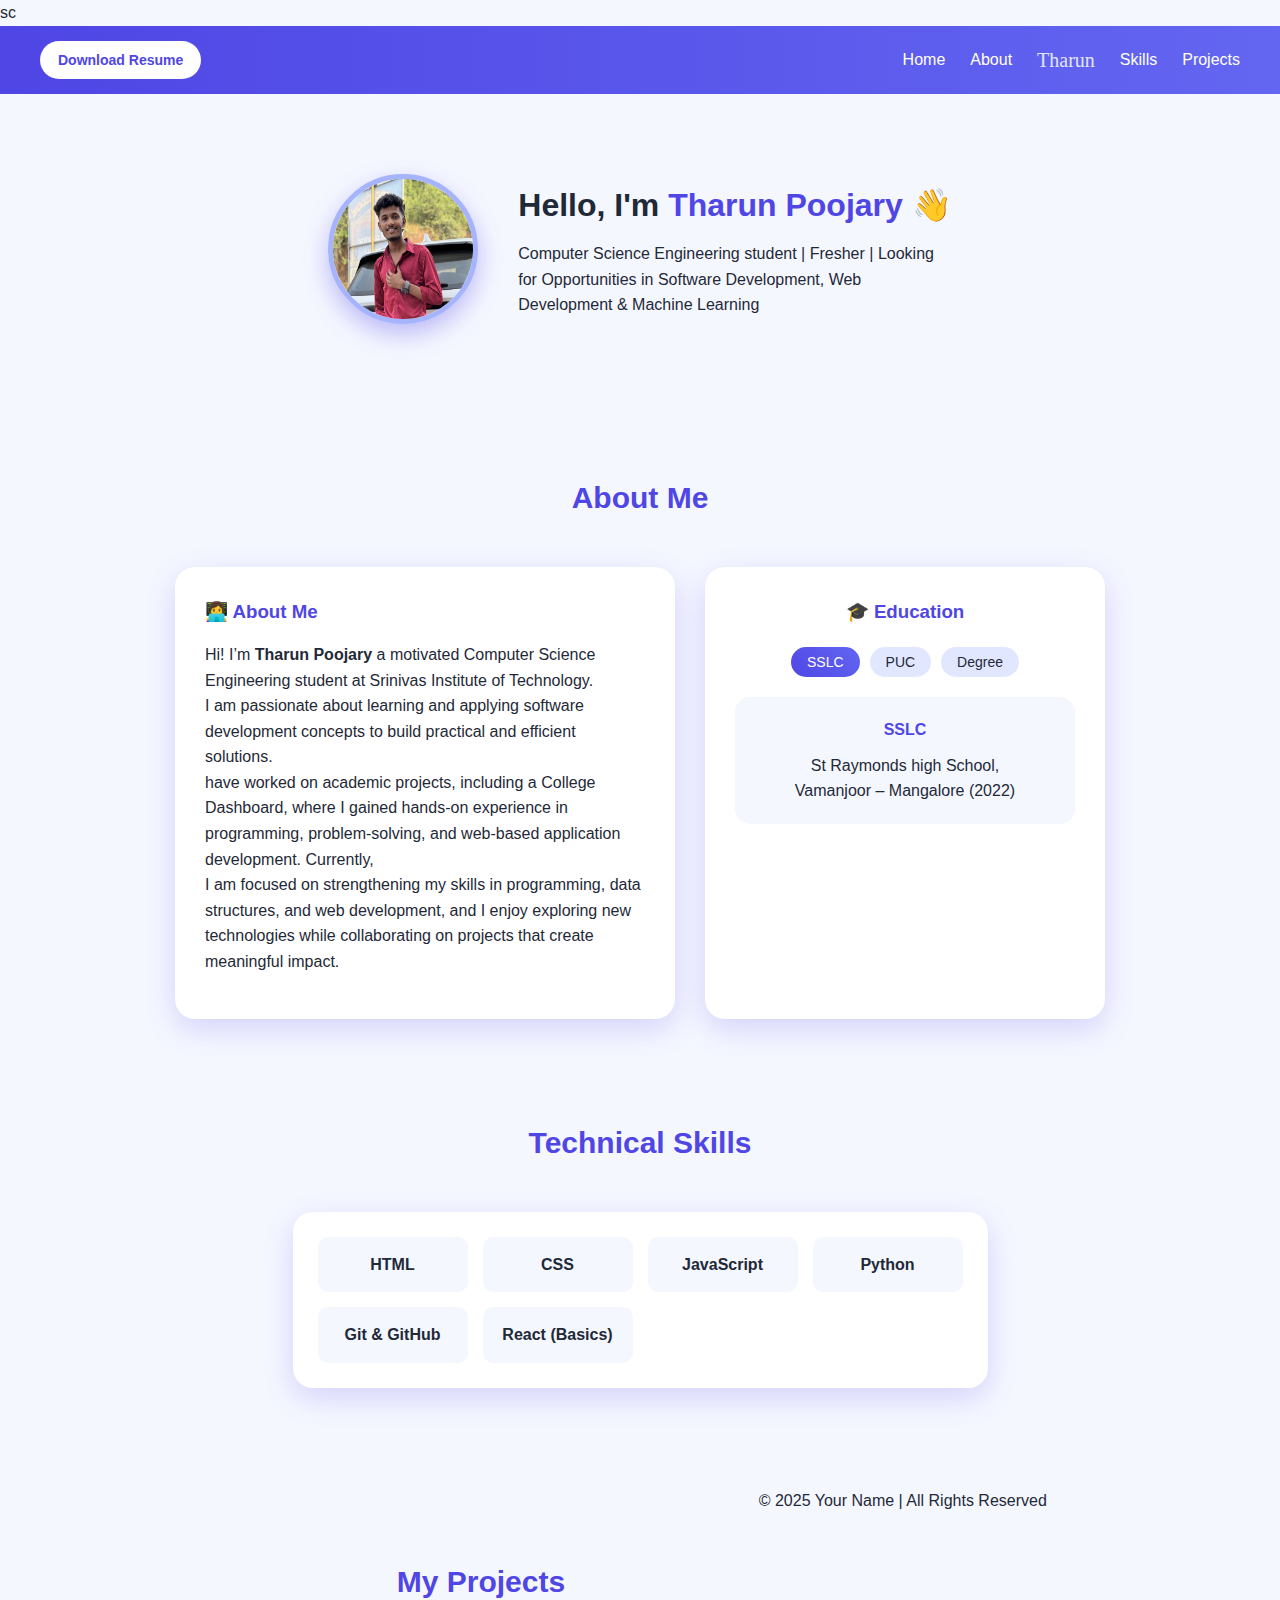
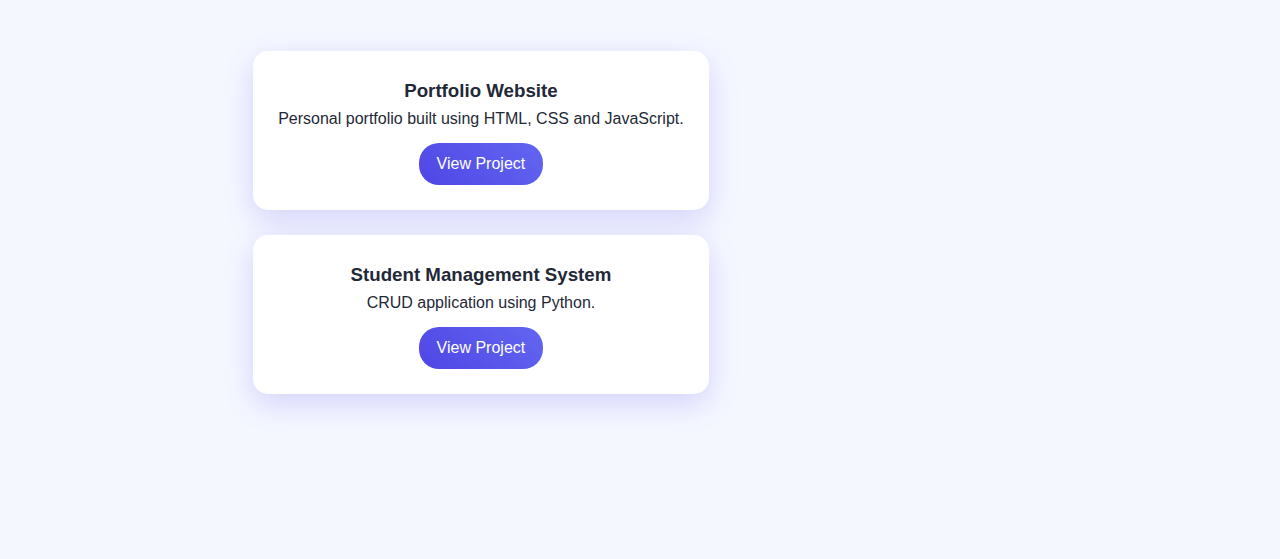
<file: index.html>
<!DOCTYPE html>
<html lang="en">
<head>
  <meta charset="UTF-8">
  <title>Portfolio - Tharun Poojary</title>
  <link rel="stylesheet" href="main.css">
  <meta name="viewport" content="width=device-width, initial-scale=1.0">
  sc
</head>
<body>

<!-- Navbar -->
<header>
  <nav>
    <a class="resume-btn" href="resume.pdf" download>Download Resume</a>

    <ul class="nav-links">
      <li><a href="#">Home</a></li>
      <li><a href="#about">About</a></li>
      <li class="name">Tharun</li>
      <li><a href="#skills">Skills</a></li>
      <li><a href="#projects">Projects</a></li>
    </ul>
  </nav>
</header>

<!-- Hero Section -->
<section class="hero">
  <img src="profile.jpg" alt="Profile">
  <div class="hero-text">
    <h1>Hello, I'm <span>Tharun Poojary</span> 👋</h1>
    <p>
      Computer Science Engineering student | Fresher | Looking for Opportunities in 
      Software Development, Web Development & Machine Learning
    </p>
  </div>
</section>

<!-- About Section -->
<section id="about" class="section">
  <h2>About Me</h2>

  <div class="about-container">

    <!-- About Card -->
    <div class="about-card">
      <h3>👩‍💻 About Me</h3>
      <p>
        Hi! I’m <b>Tharun Poojary</b> a motivated Computer Science Engineering student at Srinivas Institute of Technology.<br> I am passionate about learning and applying software development concepts to build practical and efficient solutions.

<br> have worked on academic projects, including a College Dashboard, where I gained hands-on experience in programming, problem-solving, and web-based application development.

Currently,<br> I am focused on strengthening my skills in programming, data structures, and web development, and I enjoy exploring new technologies while collaborating on projects that create meaningful impact.
      </p>
     
    </div>
    <div class="education-card">
  <h3>🎓 Education</h3>

  <div class="edu-tabs">
    <button class="edu-btn active" onclick="showEdu('sslc')">SSLC</button>
    <button class="edu-btn" onclick="showEdu('puc')">PUC</button>
    <button class="edu-btn" onclick="showEdu('degree')">Degree</button>
  
  </div>

  <div class="edu-content">
    <div id="sslc" class="edu-box">
      <h4>SSLC</h4>
      <p>
        St Raymonds high School,<br>
        Vamanjoor – Mangalore (2022)
      </p>
    </div>

    <div id="puc" class="edu-box hidden">
      <h4>PUC</h4>
      <p>
        St Raymonds PU College,<br>
        Mangalore (2024)
      </p>
    </div>

    <div id="degree" class="edu-box hidden">
      <h4>Degree</h4>
      <p>
        Srinivas Institute of Technology,<br>
        Mangalore (2024-2028)
      </p>
    </div>

    
  </div>
</div>


    <!-- Skills Section -->
<section id="skills" class="section">
  <h2>Technical Skills</h2>
  <div class="skills-grid">
    <div class="skill-card">HTML</div>
    <div class="skill-card">CSS</div>
    <div class="skill-card">JavaScript</div>
    <div class="skill-card">Python</div>
    <div class="skill-card">Git & GitHub</div>
    <div class="skill-card">React (Basics)</div>
  </div>
</section>

<!-- Projects Section -->
<section id="projects" class="section">
  <h2>My Projects</h2>

  <div class="project-card">
<h3>Portfolio Website</h3>
    <p>Personal portfolio built using HTML, CSS and JavaScript.</p>
    <a href="https://github.com/poojaryt300/my-portfolio.git" target="_blank" class="view-btn">View Project</a>
  </div>

  <div class="project-card">
    <h3>Student Management System</h3>
    <p>CRUD application using Python.</p>
    <a href="https://github.com/poojaryt300/college-dashboard.git" target="_blank" class="view-btn">View Project</a>
  </div>

  
</section>

<!-- Footer -->
<footer>
  <p>© 2025 Your Name | All Rights Reserved</p>
</footer>

  </div>
</section>
<script src="script.js"></script>


</body>
</html>
</file>
<file: main.css>
/* =====================
   Global Styles
===================== */
* {
  margin: 0;
  padding: 0;
  box-sizing: border-box;
  font-family: "Segoe UI", Arial, sans-serif;
}

body {
  background: #f5f7ff;
  color: #1f2937;
  line-height: 1.6;
}

/* =====================
   Navbar
===================== */
header {
  background: linear-gradient(90deg, #4f46e5, #6366f1);
  padding: 15px 40px;
}

nav {
  display: flex;
  align-items: center;
  justify-content: space-between;
}

.resume-btn {
  background: #ffffff;
  padding: 8px 18px;
  border-radius: 25px;
  color: #4f46e5;
  text-decoration: none;
  font-size: 14px;
  font-weight: 600;
  transition: transform 0.3s ease, box-shadow 0.3s ease;
}

.resume-btn:hover {
  transform: translateY(-2px);
  box-shadow: 0 6px 15px rgba(79, 70, 229, 0.4);
}

.nav-links {
  list-style: none;
  display: flex;
  gap: 25px;
  align-items: center;
}

.nav-links a {
  text-decoration: none;
  color: #ffffff;
  font-weight: 500;
}

.name {
  font-family: cursive;
  font-size: 20px;
  color: #e0e7ff;
}

/* =====================
   Hero Section
===================== */
.hero {
  display: flex;
  align-items: center;
  justify-content: center;
  gap: 40px;
  padding: 80px 20px;
}

.hero img {
  width: 150px;
  height: 150px;
  border-radius: 50%;
  border: 5px solid #a5b4fc;
  box-shadow: 0 10px 25px rgba(79, 70, 229, 0.35);
}

.hero span {
  color: #4f46e5;
}

.hero-text p {
  margin-top: 10px;
  max-width: 420px;
}

/* =====================
   Section Layout
===================== */
.section {
  padding: 70px 20px;
  text-align: center;
}

.section h2 {
  font-size: 30px;
  margin-bottom: 45px;
  color: #4f46e5;
}

/* =====================
   About Section
===================== */
.about-container {
  display: flex;
  justify-content: center;
  gap: 30px;
  flex-wrap: wrap;
}

.about-card {
  background: #ffffff;
  padding: 30px;
  border-radius: 20px;
  max-width: 500px;
  text-align: left;
  box-shadow: 0 10px 30px rgba(79, 70, 229, 0.2);
}

.about-card h3 {
  color: #4f46e5;
  margin-bottom: 15px;
}

.about-card p {
  margin-bottom: 14px;
}

/* =====================
   Education Section
===================== */
.education-card {
  background: #ffffff;
  padding: 30px;
  border-radius: 20px;
  width: 400px;
  box-shadow: 0 10px 30px rgba(79, 70, 229, 0.2);
}

.education-card h3 {
  text-align: center;
  color: #4f46e5;
  margin-bottom: 20px;
}

/* Tabs */
.edu-tabs {
  display: flex;
  justify-content: center;
  gap: 10px;
  margin-bottom: 20px;
}

.edu-btn {
  border: none;
  padding: 7px 16px;
  border-radius: 20px;
  background: #e0e7ff;
  cursor: pointer;
  font-size: 14px;
  color: #1f2937;
  transition: all 0.3s ease;
}

.edu-btn.active,
.edu-btn:hover {
  background: linear-gradient(45deg, #4f46e5, #6366f1);
  color: #ffffff;
}

/* Education Content */
.edu-content {
  background: #f5f7ff;
  padding: 20px;
  border-radius: 15px;
  text-align: center;
}

.edu-box h4 {
  color: #4f46e5;
  margin-bottom: 10px;
}

.hidden {
  display: none;
}

/* =====================
   Skills Section
===================== */
.skills-grid {
  display: grid;
  grid-template-columns: repeat(auto-fit, minmax(150px, 1fr));
  gap: 15px;
  max-width: 800px;
  margin: auto;
  padding: 25px;
  background: #ffffff;
  border-radius: 20px;
  box-shadow: 0 10px 30px rgba(79, 70, 229, 0.2);
}

.skill-card {
  background: #f5f7ff;
  padding: 15px;
  border-radius: 10px;
  font-weight: 600;
  transition: transform 0.3s ease, background 0.3s ease;
}

.skill-card:hover {
  transform: translateY(-4px);
  background: #e0e7ff;
}

/* =====================
   Projects Section
===================== */
.project-card {
  background: #ffffff;
  max-width: 600px;
  margin: 25px auto;
  padding: 25px;
  border-radius: 15px;
  box-shadow: 0 10px 30px rgba(79, 70, 229, 0.2);
}

.project-card a {
  display: inline-block;
  margin-top: 12px;
  background: linear-gradient(45deg, #4f46e5, #6366f1);
  color: #ffffff;
  padding: 8px 18px;
  border-radius: 20px;
  text-decoration: none;
  transition: background 0.3s ease;
}

.project-card a:hover {
  background: #4338ca;
}

/* =====================
   Mobile Responsive
===================== */
@media (max-width: 768px) {

  header {
    padding: 15px 20px;
  }

  nav {
    flex-direction: column;
    gap: 12px;
  }

  .nav-links {
    flex-wrap: wrap;
    justify-content: center;
    gap: 15px;
  }

  .hero {
    flex-direction: column;
    text-align: center;
    padding: 50px 20px;
  }

  .hero img {
    width: 130px;
    height: 130px;
  }

  .hero-text p {
    max-width: 100%;
  }

  .about-container {
    flex-direction: column;
    align-items: center;
  }

  .about-card,
  .education-card {
    width: 100%;
    max-width: 90%;
  }

  .skills-grid {
    grid-template-columns: repeat(auto-fit, minmax(120px, 1fr));
    padding: 20px;
  }

  .project-card {
    max-width: 90%;
  }
}

@media (max-width: 480px) {

  .section h2 {
    font-size: 24px;
  }

  .resume-btn {
    font-size: 13px;
    padding: 7px 14px;
  }

  .name {
    font-size: 18px;
  }
}
</file>
